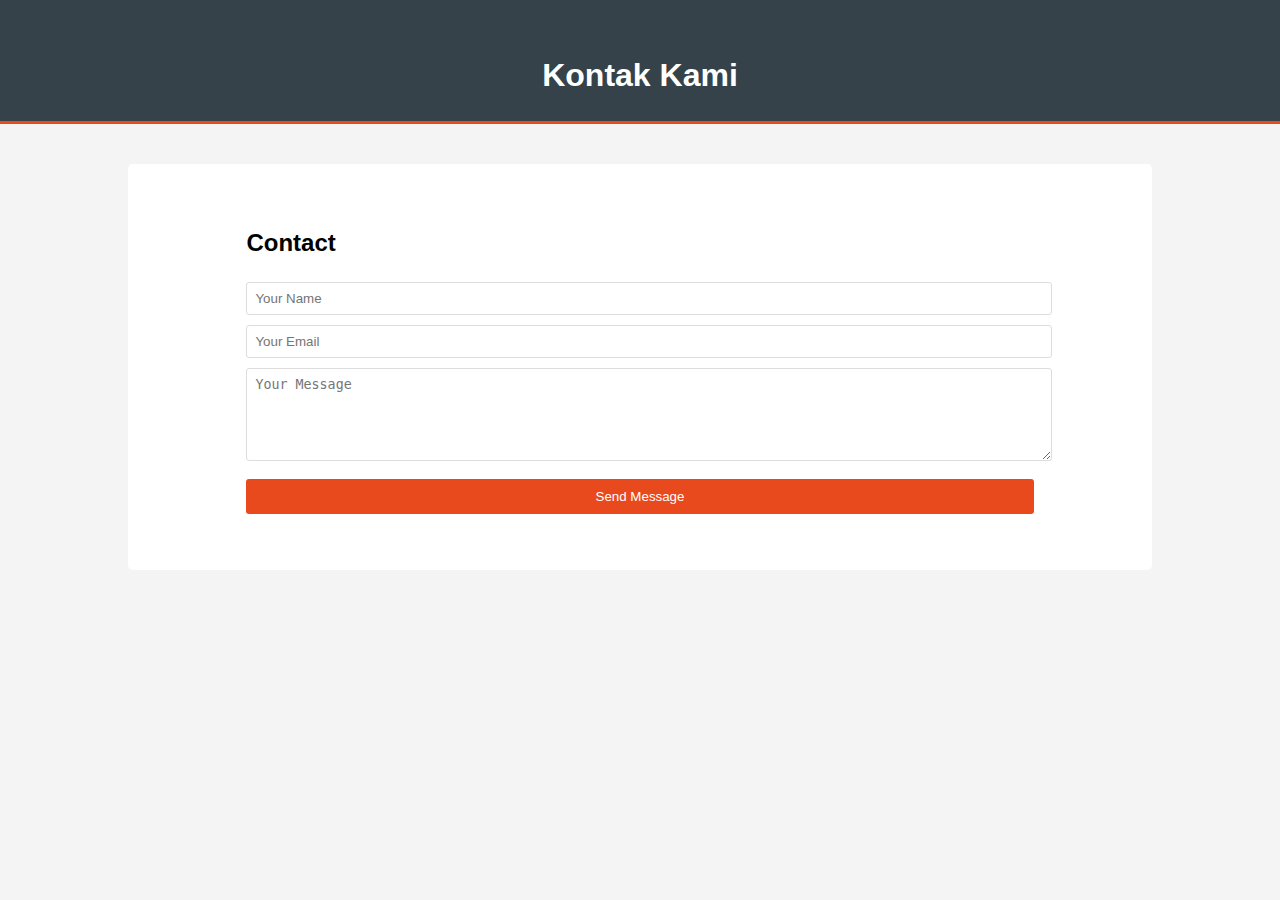
<file: Galaksi website/main/contact/index.html>
<!DOCTYPE html>
<html lang="id">
  <head>
    <meta charset="UTF-8" />
    <meta name="viewport" content="width=device-width, initial-scale=1.0" />
    <title>Kontak Kami</title>
    <link rel="stylesheet" href="style.css" />
  </head>
  <body>
    <header>
      <div class="container">
        <h1>Kontak Kami</h1>
      </div>
    </header>

    <div class="container">
      <div class="contact-form">
        <section id="contact" class="container">
            <h2>Contact</h2>
            <form id="contact-form">
              <input type="text" name="name" placeholder="Your Name" required />
              <input type="email" name="email" placeholder="Your Email" required />
              <textarea
                name="message"
                rows="5"
                placeholder="Your Message"
                required
              ></textarea>
              <button type="submit">Send Message</button>
            </form>
            <div id="loading-screen" class="loading-screen">
              <div class="spinner"></div>
            </div>
            <p id="status" class="status"></p>
          </section>
      </div>
    </div>
    <script src="script.js"></script>
  </body>
</html>
</file>
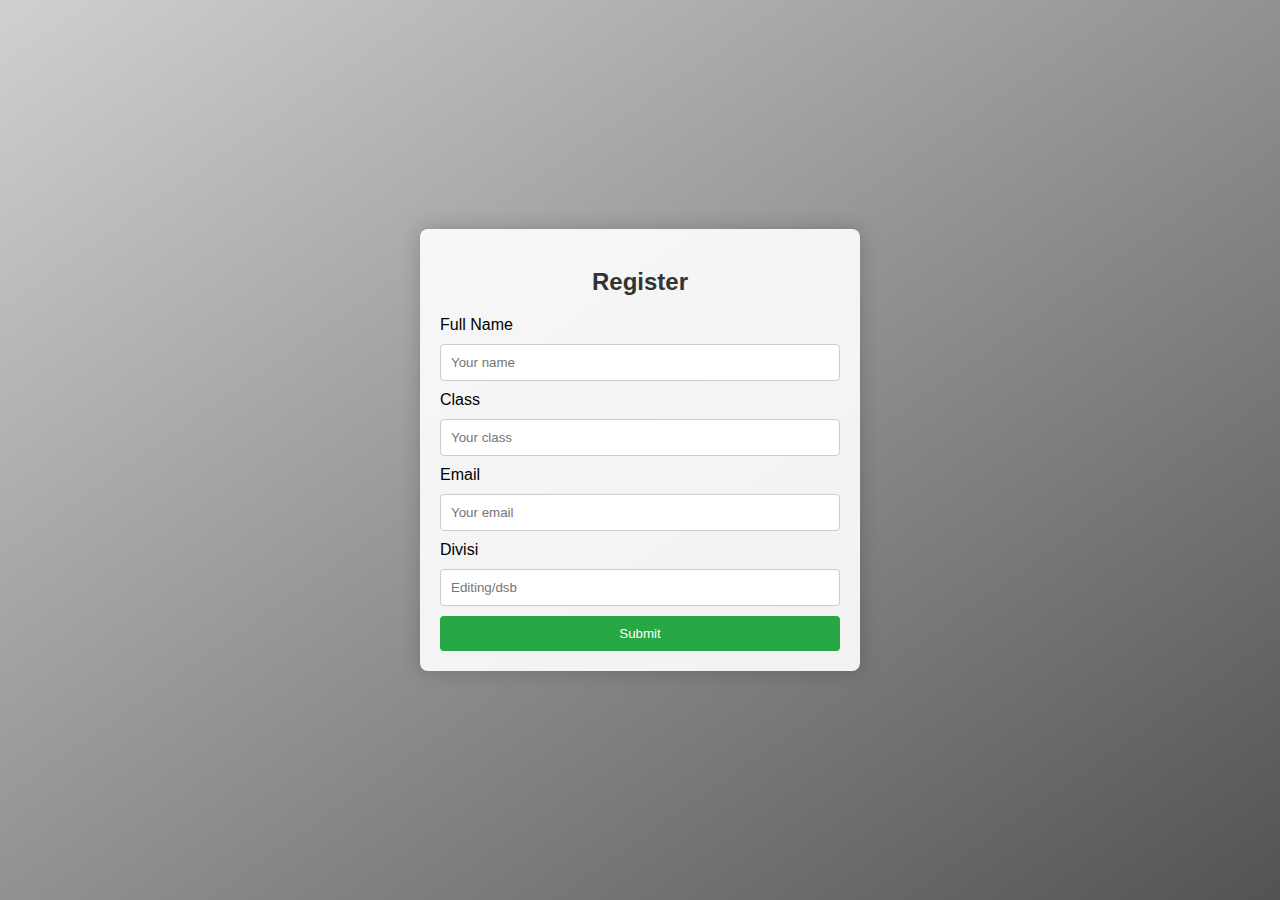
<file: Galaksi website/main/login page/index.html>
<!DOCTYPE html>
<html lang="en">
<head>
    <meta charset="UTF-8">
    <meta name="viewport" content="width=device-width, initial-scale=1.0">
    <link rel="stylesheet" href="style.css">
    <title>Register - Galaksi</title>
</head>
<body>
    <div id="overlay"></div>
    <div id="loading" style="display: none">
        <span class="bar"></span>
        <span class="bar"></span>
        <span class="bar"></span>
    </div>
    <div class="register-container">
        <h2>Register</h2>
        <form method="post" action="" name="data-form">
            <label for="name">Full Name</label>
            <input type="text" id="name" name="your-name" placeholder="Your name" required>
            
            <label for="email">Class</label>
            <input type="text" id="class" name="your-class" placeholder="Your class" required>
            
            <label for="email">Email</label>
            <input type="email" id="email" name="your-email" placeholder="Your email" required>
            
            <label for="Divisi">Divisi</label>
            <input type="text" id="divisi" name="your-divisi" placeholder="Editing/dsb" required>
            
            <input type="submit" value="Submit" id="submit-btn">
        </form>
    </div>
    <script src="script.js"></script>
</body>
</html>
</file>
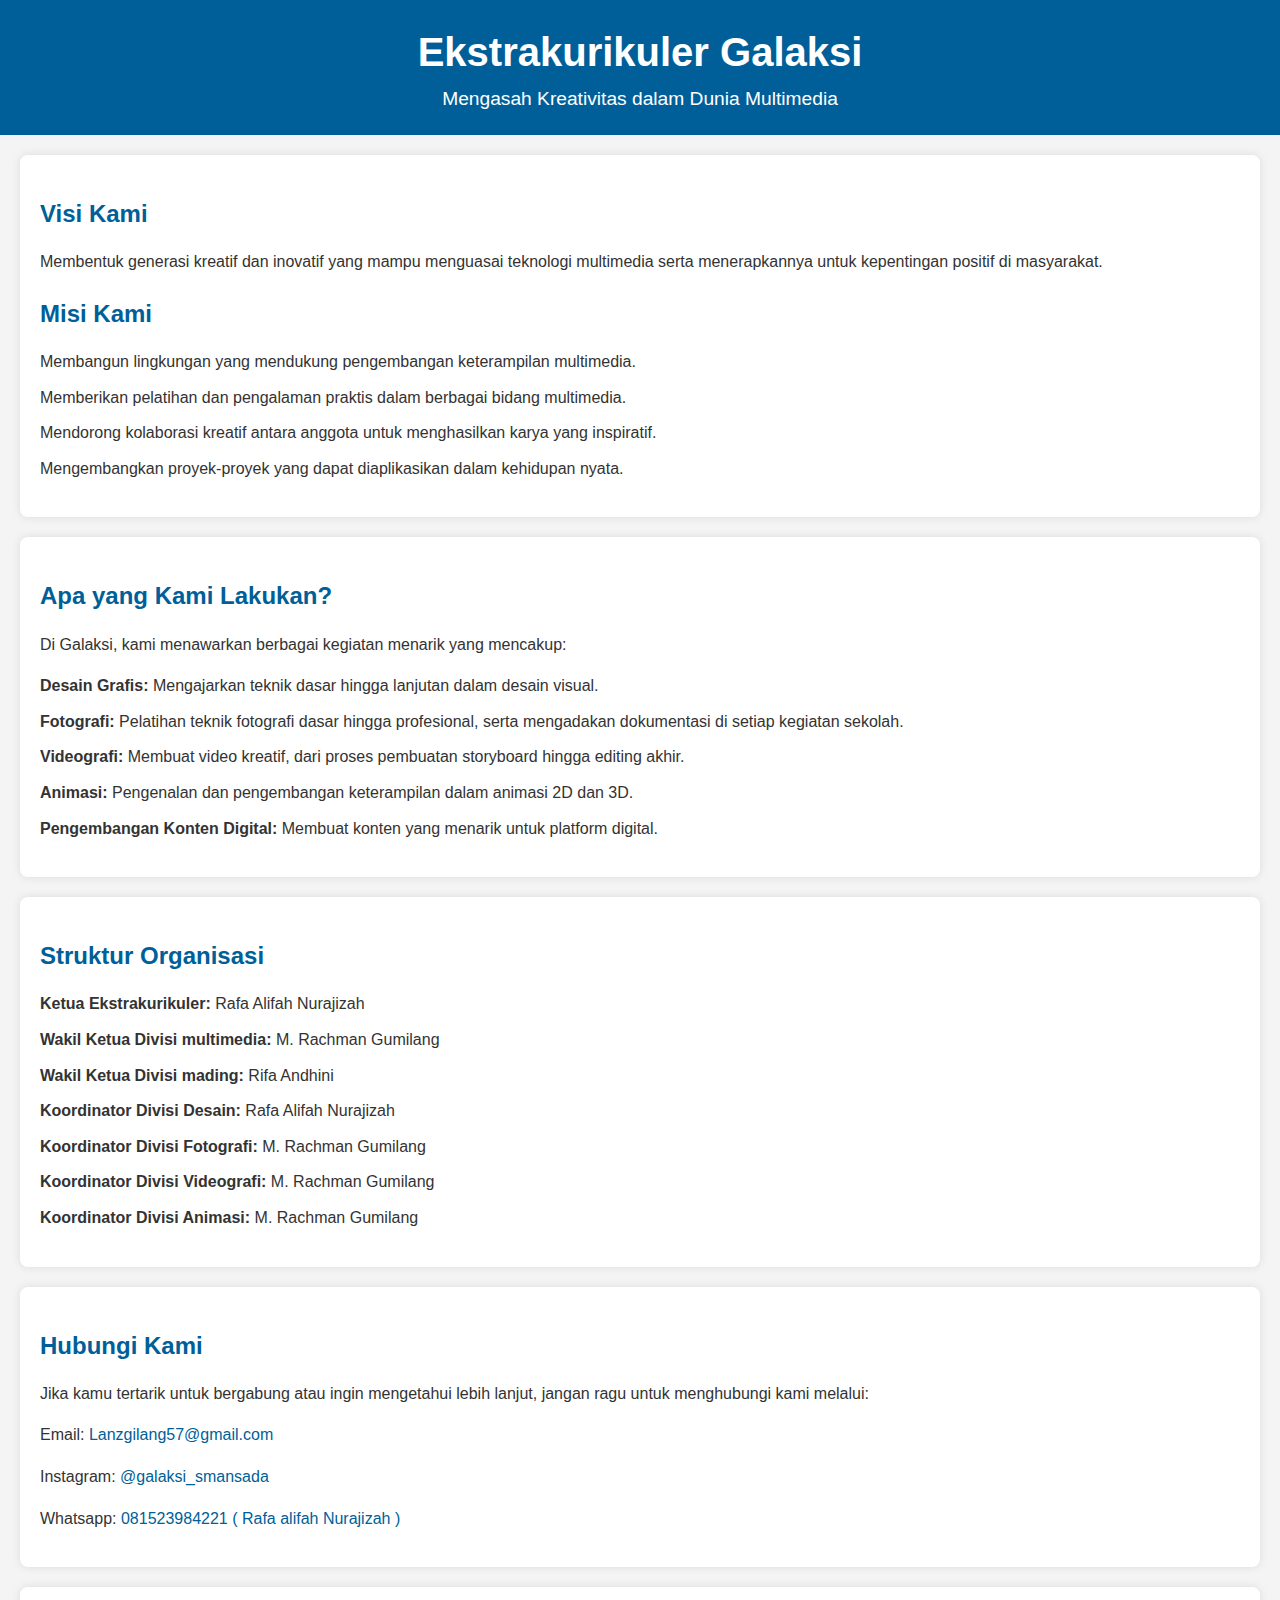
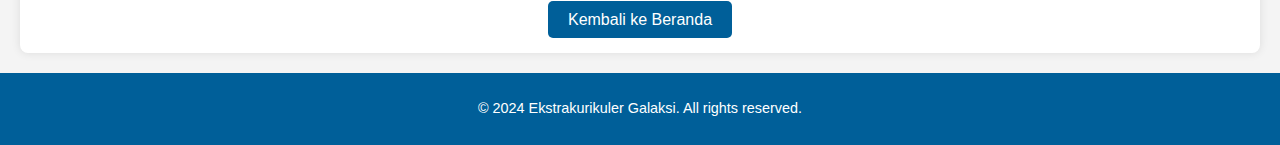
<file: Galaksi website/main/profile/index.html>
<!DOCTYPE html>
<html lang="id">
  <head>
    <meta charset="UTF-8" />
    <meta name="viewport" content="width=device-width, initial-scale=1.0" />
    <title>Profil Galaksi</title>
    <link rel="stylesheet" href="style.css" />
  </head>
  <body>
    <header>
      <h1>Ekstrakurikuler Galaksi</h1>
      <p>Mengasah Kreativitas dalam Dunia Multimedia</p>
    </header>

    <section id="visi-misi">
      <h2>Visi Kami</h2>
      <p>
        Membentuk generasi kreatif dan inovatif yang mampu menguasai teknologi
        multimedia serta menerapkannya untuk kepentingan positif di masyarakat.
      </p>

      <h2>Misi Kami</h2>
      <ul>
        <li>
          Membangun lingkungan yang mendukung pengembangan keterampilan
          multimedia.
        </li>
        <li>
          Memberikan pelatihan dan pengalaman praktis dalam berbagai bidang
          multimedia.
        </li>
        <li>
          Mendorong kolaborasi kreatif antara anggota untuk menghasilkan karya
          yang inspiratif.
        </li>
        <li>
          Mengembangkan proyek-proyek yang dapat diaplikasikan dalam kehidupan
          nyata.
        </li>
      </ul>
    </section>

    <section id="kegiatan">
      <h2>Apa yang Kami Lakukan?</h2>
      <p>
        Di Galaksi, kami menawarkan berbagai kegiatan menarik yang mencakup:
      </p>
      <ul>
        <li>
          <strong>Desain Grafis:</strong> Mengajarkan teknik dasar hingga
          lanjutan dalam desain visual.
        </li>
        <li>
          <strong>Fotografi:</strong> Pelatihan teknik fotografi dasar hingga
          profesional, serta mengadakan dokumentasi di setiap kegiatan sekolah.
        </li>
        <li>
          <strong>Videografi:</strong> Membuat video kreatif, dari proses
          pembuatan storyboard hingga editing akhir.
        </li>
        <li>
          <strong>Animasi:</strong> Pengenalan dan pengembangan keterampilan
          dalam animasi 2D dan 3D.
        </li>
        <li>
          <strong>Pengembangan Konten Digital:</strong> Membuat konten yang
          menarik untuk platform digital.
        </li>
      </ul>
    </section>

    <section id="struktur-organisasi">
      <h2>Struktur Organisasi</h2>
      <ul>
        <li><strong>Ketua Ekstrakurikuler:</strong> Rafa Alifah Nurajizah</li>
        <li>
          <strong>Wakil Ketua Divisi multimedia:</strong> M. Rachman Gumilang
        </li>
        <li><strong>Wakil Ketua Divisi mading:</strong> Rifa Andhini</li>
        <li>
          <strong>Koordinator Divisi Desain:</strong> Rafa Alifah Nurajizah
        </li>
        <li>
          <strong>Koordinator Divisi Fotografi:</strong> M. Rachman Gumilang
        </li>
        <li>
          <strong>Koordinator Divisi Videografi:</strong> M. Rachman Gumilang
        </li>
        <li>
          <strong>Koordinator Divisi Animasi:</strong> M. Rachman Gumilang
        </li>
      </ul>
    </section>

    <section id="kontak">
      <h2>Hubungi Kami</h2>
      <p>
        Jika kamu tertarik untuk bergabung atau ingin mengetahui lebih lanjut,
        jangan ragu untuk menghubungi kami melalui:
      </p>
      <p>
        Email: <a href="mailto:youremail@example.com">Lanzgilang57@gmail.com</a>
      </p>
      <p>
        Instagram:
        <a href="https://www.instagram.com/galaksi_smansada/"
          >@galaksi_smansada</a
        >
      </p>
      <p>Whatsapp: <a>081523984221 ( Rafa alifah Nurajizah )</a></p>
    </section>

    <section id="kembali">
      <a href="../index.html" class="btn">Kembali ke Beranda</a>
    </section>

    <footer>
      <p>&copy; 2024 Ekstrakurikuler Galaksi. All rights reserved.</p>
    </footer>
  </body>
</html>
</file>
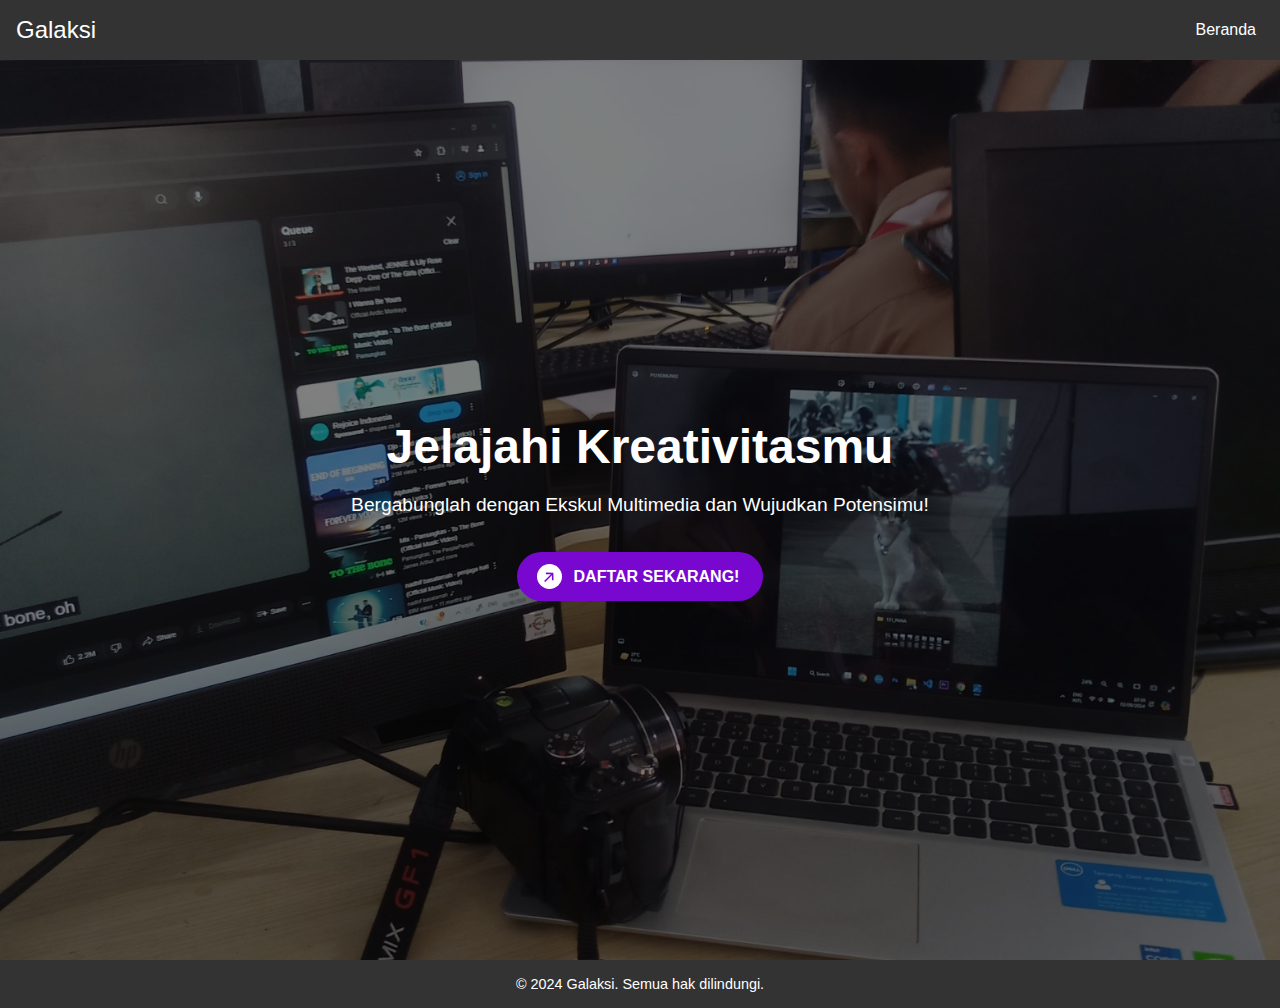
<file: Galaksi website/main/register-page/index.html>
<!DOCTYPE html>
<html lang="id">
  <head>
    <meta charset="UTF-8" />
    <meta http-equiv="X-UA-Compatible" content="IE=edge" />
    <meta name="viewport" content="width=device-width, initial-scale=1.0" />
    <title>Register - Galaksi</title>
    <link rel="stylesheet" href="style.css" />
    <link rel="icon" href="asset/icon/Icon1.png" type="image/icon" />
  </head>
  <body>
    <header>
      <nav class="navbar">
        <div class="logo">Galaksi</div>
        <input type="checkbox" id="menu-toggle" />
        <label for="menu-toggle" class="hamburger">
          <span class="bar"></span>
          <span class="bar"></span>
          <span class="bar"></span>
        </label>
        <ul class="nav-links">
          <li><a href="../index.html">Beranda</a></li>
        </ul>
      </nav>
    </header>

    <main>
      <main>
        <section id="intro">
          <div class="intro-content">
            <h1>Jelajahi Kreativitasmu</h1>
            <p>
                Bergabunglah dengan Ekskul Multimedia dan Wujudkan Potensimu!
            </p>
            <a style="--clr: #7808d0" class="button" href="../login page/index.html">
              <span class="button__icon-wrapper">
                <svg
                  width="10"
                  class="button__icon-svg"
                  xmlns="http://www.w3.org/2000/svg"
                  fill="none"
                  viewBox="0 0 14 15"
                >
                  <path
                    fill="currentColor"
                    d="M13.376 11.552l-.264-10.44-10.44-.24.024 2.28 6.96-.048L.2 12.56l1.488 1.488 9.432-9.432-.048 6.912 2.304.024z"
                  ></path>
                </svg>

                <svg
                  class="button__icon-svg button__icon-svg--copy"
                  xmlns="http://www.w3.org/2000/svg"
                  width="10"
                  fill="none"
                  viewBox="0 0 14 15"
                >
                  <path
                    fill="currentColor"
                    d="M13.376 11.552l-.264-10.44-10.44-.24.024 2.28 6.96-.048L.2 12.56l1.488 1.488 9.432-9.432-.048 6.912 2.304.024z"
                  ></path>
                </svg>
              </span>
              DAFTAR SEKARANG!
            </a>
          </div>
        </section>
      </main>
    </main>

    <footer>
      <p>&copy; 2024 Galaksi. Semua hak dilindungi.</p>
    </footer>
  </body>
</html>
</file>
<file: Galaksi website/main/contact/style.css>
body {
    font-family: Arial, sans-serif;
    line-height: 1.6;
    margin: 0;
    padding: 0;
    background-color: #f4f4f4;
}
.container {
    width: 80%;
    margin: auto;
    overflow: hidden;
    padding: 20px;
}
header {
    background: #35424a;
    color: white;
    padding-top: 30px;
    min-height: 70px;
    border-bottom: #e8491d 3px solid;
}
header h1 {
    margin: 0;
    text-align: center;
}
.contact-form {
    background: #fff;
    padding: 20px;
    margin-top: 20px;
    border-radius: 5px;
}
.contact-form label {
    display: block;
    margin-bottom: 5px;
}
.contact-form input, .contact-form textarea {
    width: 100%;
    padding: 8px;
    margin-bottom: 10px;
    border: 1px solid #ddd;
    border-radius: 3px;
}
.contact-form button {
    display: block;
    width: 100%;
    padding: 10px;
    background: #e8491d;
    color: #fff;
    border: none;
    border-radius: 3px;
    cursor: pointer;
}
.contact-form button:hover {
    background: #333;
}
</file>
<file: Galaksi website/main/login page/style.css>
/* Style Umum */
html, body {
    height: 100%;
    margin: 0;
    padding: 0;
    display: flex;
    justify-content: center;
    align-items: center;
    background: linear-gradient(to bottom right, #d0d0d0, #535353);
    background-attachment: fixed;
    font-family: Arial, sans-serif;
}

body {
    display: flex;
    justify-content: center;
    align-items: center;
    padding: 0 20px;
}

#overlay {
    display: none; /* Secara default overlay tidak terlihat */
    position: fixed;
    top: 0;
    left: 0;
    width: 100%;
    height: 100%;
    background-color: rgba(0, 0, 0, 0.5); /* Warna pergelap dengan opasitas 50% */
    z-index: 999; /* Overlay berada di belakang elemen loading */
    opacity: 0; /* Mulai dengan opasitas 0 */
    transition: opacity 0.3s ease; /* Animasi peralihan untuk opasitas */
}

#loading {
    display: none;
    position: fixed;
    top: 50%;
    left: 50%;
    transform: translate(-50%, -50%);
    z-index: 1000;
}

.loader {
    display: flex;
    align-items: center;
}

.bar {
    display: inline-block;
    width: 3px;
    height: 20px;
    background-color: rgba(255, 255, 255, .5);
    border-radius: 10px;
    animation: scale-up4 1s linear infinite;
}

.bar:nth-child(2) {
    height: 35px;
    margin: 0 5px;
    animation-delay: .25s;
}

.bar:nth-child(3) {
    animation-delay: .5s;
}

@keyframes scale-up4 {
    20% {
        background-color: #ffff;
        transform: scaleY(1.5);
    }
    40% {
        transform: scaleY(1);
    }
}

/* Gaya untuk form pendaftaran */
.register-container {
    background-color: rgba(255, 255, 255, 0.9);
    padding: 20px;
    border-radius: 8px;
    box-shadow: 0 0 20px rgba(0, 0, 0, 0.2);
    width: 100%;
    max-width: 400px;
    margin: 0 auto;
}

.register-container h2 {
    text-align: center;
    margin-bottom: 20px;
    color: #333;
}

.register-container input[type="text"],
.register-container input[type="email"],
.register-container input[type="password"] {
    width: 100%;
    padding: 10px;
    margin: 10px 0;
    border: 1px solid #ccc;
    border-radius: 4px;
    box-sizing: border-box;
}

.register-container input[type="submit"] {
    width: 100%;
    background-color: #28a745;
    color: white;
    padding: 10px;
    border: none;
    border-radius: 4px;
    cursor: pointer;
}

.register-container input[type="submit"]:hover {
    background-color: #218838;
}

.register-container p {
    text-align: center;
    margin-top: 20px;
}

.register-container p a {
    color: #007bff;
    text-decoration: none;
}

.register-container p a:hover {
    text-decoration: underline;
}

/* Media Queries untuk Responsivitas */
@media (max-width: 768px) {
    .register-container {
        max-width: 350px;
        padding: 15px;
    }

    .register-container h2 {
        font-size: 24px;
    }

    .register-container input[type="text"],
    .register-container input[type="email"],
    .register-container input[type="password"] {
        padding: 8px;
    }

    .register-container input[type="submit"] {
        padding: 8px;
    }

    .register-container p {
        font-size: 14px;
    }
}

@media (max-width: 480px) {
    .register-container {
        max-width: 280px;
        padding: 10px;
    }

    .register-container h2 {
        font-size: 20px;
    }

    .register-container input[type="text"],
    .register-container input[type="email"],
    .register-container input[type="password"] {
        font-size: 14px;
        padding: 8px;
    }

    .register-container input[type="submit"] {
        font-size: 14px;
        padding: 8px;
    }

    .register-container p {
        font-size: 12px;
    }
}
</file>
<file: Galaksi website/main/profile/style.css>
body {
    font-family: Arial, sans-serif;
    line-height: 1.6;
    margin: 0;
    padding: 0;
    background-color: #f4f4f4;
    color: #333;
}

header {
    background: #005f99;
    color: #fff;
    padding: 20px 0;
    text-align: center;
}

header h1 {
    margin: 0;
    font-size: 2.5em;
}

header p {
    margin: 0;
    font-size: 1.2em;
}

section {
    padding: 20px;
    margin: 20px;
    background: #fff;
    border-radius: 8px;
    box-shadow: 0 0 10px rgba(0, 0, 0, 0.1);
}

h2 {
    color: #005f99;
    margin-bottom: 10px;
}

ul {
    list-style-type: none;
    padding: 0;
}

ul li {
    margin-bottom: 10px;
}

#kontak a {
    color: #005f99;
    text-decoration: none;
}

#kontak a:hover {
    text-decoration: underline;
}

#kembali {
    text-align: center;
    margin-top: 20px;
}

.btn {
    background-color: #005f99;
    color: white;
    padding: 10px 20px;
    text-decoration: none;
    border-radius: 5px;
    transition: background-color 0.3s ease;
}

.btn:hover {
    background-color: #004080;
}

footer {
    text-align: center;
    padding: 10px 0;
    background: #005f99;
    color: #fff;
    margin-top: 20px;
    font-size: 0.9em;
}
</file>
<file: Galaksi website/main/register-page/style.css>
/* Reset dan Aturan Dasar */
* {
    margin: 0;
    padding: 0;
    box-sizing: border-box;
}

body {
    font-family: Arial, sans-serif;
}

/* Navbar */
.navbar {
    display: flex;
    justify-content: space-between;
    align-items: center;
    padding: 1rem;
    background-color: #333;
}

.logo {
    font-size: 1.5rem;
    color: white;
}

.nav-links {
    list-style: none;
    display: flex;
    gap: 1rem;
    transition: max-height 0.5s ease, opacity 0.5s ease;
}

.nav-links li a {
    color: white;
    text-decoration: none;
    padding: 0.5rem;
    transition: background-color 0.3s;
}

.nav-links li a:hover {
    background-color: #575757;
    border-radius: 5px;
}

/* Aturan Hamburger yang Diperbarui */
.hamburger {
    display: none;
    font-size: 1.5rem;
    color: white;
    cursor: pointer;
    width: 22px;
    height: 15px;
    flex-direction: column;
    justify-content: space-around;
    align-items: center;
}

.bar {
    display: block;
    width: 100%;
    height: 2px;
    background-color: white;
    border-radius: 2px;
    transition: all 0.3s ease;
}

#menu-toggle {
    display: none;
}

#menu-toggle:checked + .hamburger .bar:nth-child(1) {
    transform: rotate(45deg);
    top: 8px;
}

#menu-toggle:checked + .hamburger .bar:nth-child(2) {
    opacity: 0;
}

#menu-toggle:checked + .hamburger .bar:nth-child(3) {
    transform: rotate(-45deg);
    top: -8px;
}

@media (max-width: 768px) {
    .nav-links {
        position: absolute;
        right: 0;
        top: 60px;
        background-color: #333;
        width: 200px;
        flex-direction: column;
        opacity: 0;
        max-height: 0;
        overflow: hidden;
        z-index: 1000; 
    }

    .nav-links li {
        text-align: center;
    }

    .nav-links li a {
        display: block;
        padding: 1rem;
    }

    .hamburger {
        display: flex;
    }

    #menu-toggle:checked + .hamburger + .nav-links {
        display: flex;
        opacity: 1;
        max-height: 500px;
        transition: max-height 0.5s ease-in-out, opacity 0.5s ease-in-out;
    }
}

/* Main Items */
#intro {
    position: relative;
    background-image: url('../background/bckgrndDftr.jpeg');
    background-size: cover;
    background-position: center;
    color: white;
    text-align: center;
    padding: 4rem 2rem;
    display: flex;
    flex-direction: column;
    align-items: center;
    justify-content: center;
    height: 100vh;
    overflow: hidden;
}

.intro-content {
    position: relative;
    z-index: 2;
    animation: fadeIn 2s ease-in-out;
}

#intro::before {
    content: '';
    position: absolute;
    top: 0;
    left: 0;
    width: 100%;
    height: 100%;
    background-color: rgba(0, 0, 0, 0.5);
    z-index: 1;
}

#intro h1 {
    font-size: 3rem;
    margin-bottom: 1rem;
    animation: slideDown 1.5s ease-out;
}

#intro p {
    font-size: 1.2rem;
    line-height: 1.6;
    max-width: 600px;
    margin: 0 auto 2rem;
    animation: fadeIn 2s ease-in-out;
}

/* From Uiverse.io by Creatlydev */ 
.button {
    line-height: 1;
    text-decoration: none;
    display: inline-flex;
    align-items: center;
    gap: .75rem;
    background-color: var(--clr);
    color: #fff;
    border-radius: 10rem;
    font-weight: 600;
    padding: .75rem 1.5rem;
    padding-left: 20px;
    white-space: nowrap;
    overflow: hidden;
    text-overflow: ellipsis;
    transition: background-color .3s;
}

.button__icon-wrapper {
    flex-shrink: 0;
    width: 25px;
    height: 25px;
    position: relative;
    color: var(--clr);
    background-color: #fff;
    border-radius: 50%;
    display: grid;
    place-items: center;
    overflow: hidden;
}

.button:hover {
    background-color: #000;
}

.button:hover .button__icon-wrapper {
    color: #000;
}

.button__icon-svg--copy {
    position: absolute;
    transform: translate(-150%, 150%);
}

.button:hover .button__icon-svg:first-child {
    transition: transform .3s ease-in-out;
    transform: translate(150%, -150%);
}

.button:hover .button__icon-svg--copy {
    transition: transform .3s ease-in-out .1s;
    transform: translate(0);
}

/* Animasi */
@keyframes fadeIn {
    from {
        opacity: 0;
    }
    to {
        opacity: 1;
    }
}

@keyframes slideDown {
    from {
        transform: translateY(-50px);
        opacity: 0;
    }
    to {
        transform: translateY(0);
        opacity: 1;
    }
}

/* Responsivitas */
@media (max-width: 768px) {
    #intro {
        padding: 3rem 1rem;
        height: 100vh;
        background-size: cover;
    }

    #intro h1 {
        font-size: 2rem;
    }

    #intro p {
        font-size: 1rem;
    }
}

/* Bagian Kegiatan dan Program */
#activities {
    margin-bottom: 2rem;
    padding: 1rem;
}

#activities h2 {
    font-size: 1.8rem;
    margin-bottom: 1rem;
    color: #333;
    text-align: center;
}

.activity-grid {
    display: grid;
    grid-template-columns: repeat(auto-fit, minmax(200px, 1fr));
    gap: 20px;
}

.activity-card {
    background-color: #fff;
    padding: 1rem;
    border-radius: 8px;
    box-shadow: 0 0 10px rgba(0, 0, 0, 0.1);
    transition: transform 0.3s, box-shadow 0.3s;
    position: relative;
    text-align: center;
    animation: slideIn 0.5s ease-out;
}

.activity-card:hover {
    transform: translateY(-5px);
    box-shadow: 0 4px 20px rgba(0, 0, 0, 0.2);
}

.activity-icon {
    width: 50px;
    height: 50px;
    margin-bottom: 1rem;
}

.tech {
    background-color: #e0f7fa; /* Warna lembut biru untuk teknologi */
}

.arts {
    background-color: #fce4ec; /* Warna lembut merah muda untuk seni */
}

.environment {
    background-color: #dcedc8; /* Warna lembut hijau untuk lingkungan */
}

@keyframes slideIn {
    from {
        transform: translateY(30px);
        opacity: 0;
    }
    to {
        transform: translateY(0);
        opacity: 1;
    }
}

/* Responsivitas Tambahan untuk Ukuran Layar Lebih Besar */
@media (min-width: 769px) and (max-width: 1024px) {
    .navbar {
        padding: 1rem 2rem;
    }

    #intro {
        padding: 4rem 3rem;
        background-size: cover;
    }

    .gallery-item {
        flex: 1 1 calc(50% - 1rem);
    }
}

/* Footer */
footer {
    background-color: #333;
    color: white; 
    text-align: center; 
    padding: 1rem 0;
    position: relative; 
    bottom: 0; 
    width: 100%;
}

footer p {
    margin: 0; 
    font-size: 0.9rem;
}

@media (max-width: 768px) {
    footer {
        padding: 1.5rem 0;
    }

    footer p {
        font-size: 0.8rem;
    }
}
</file>
